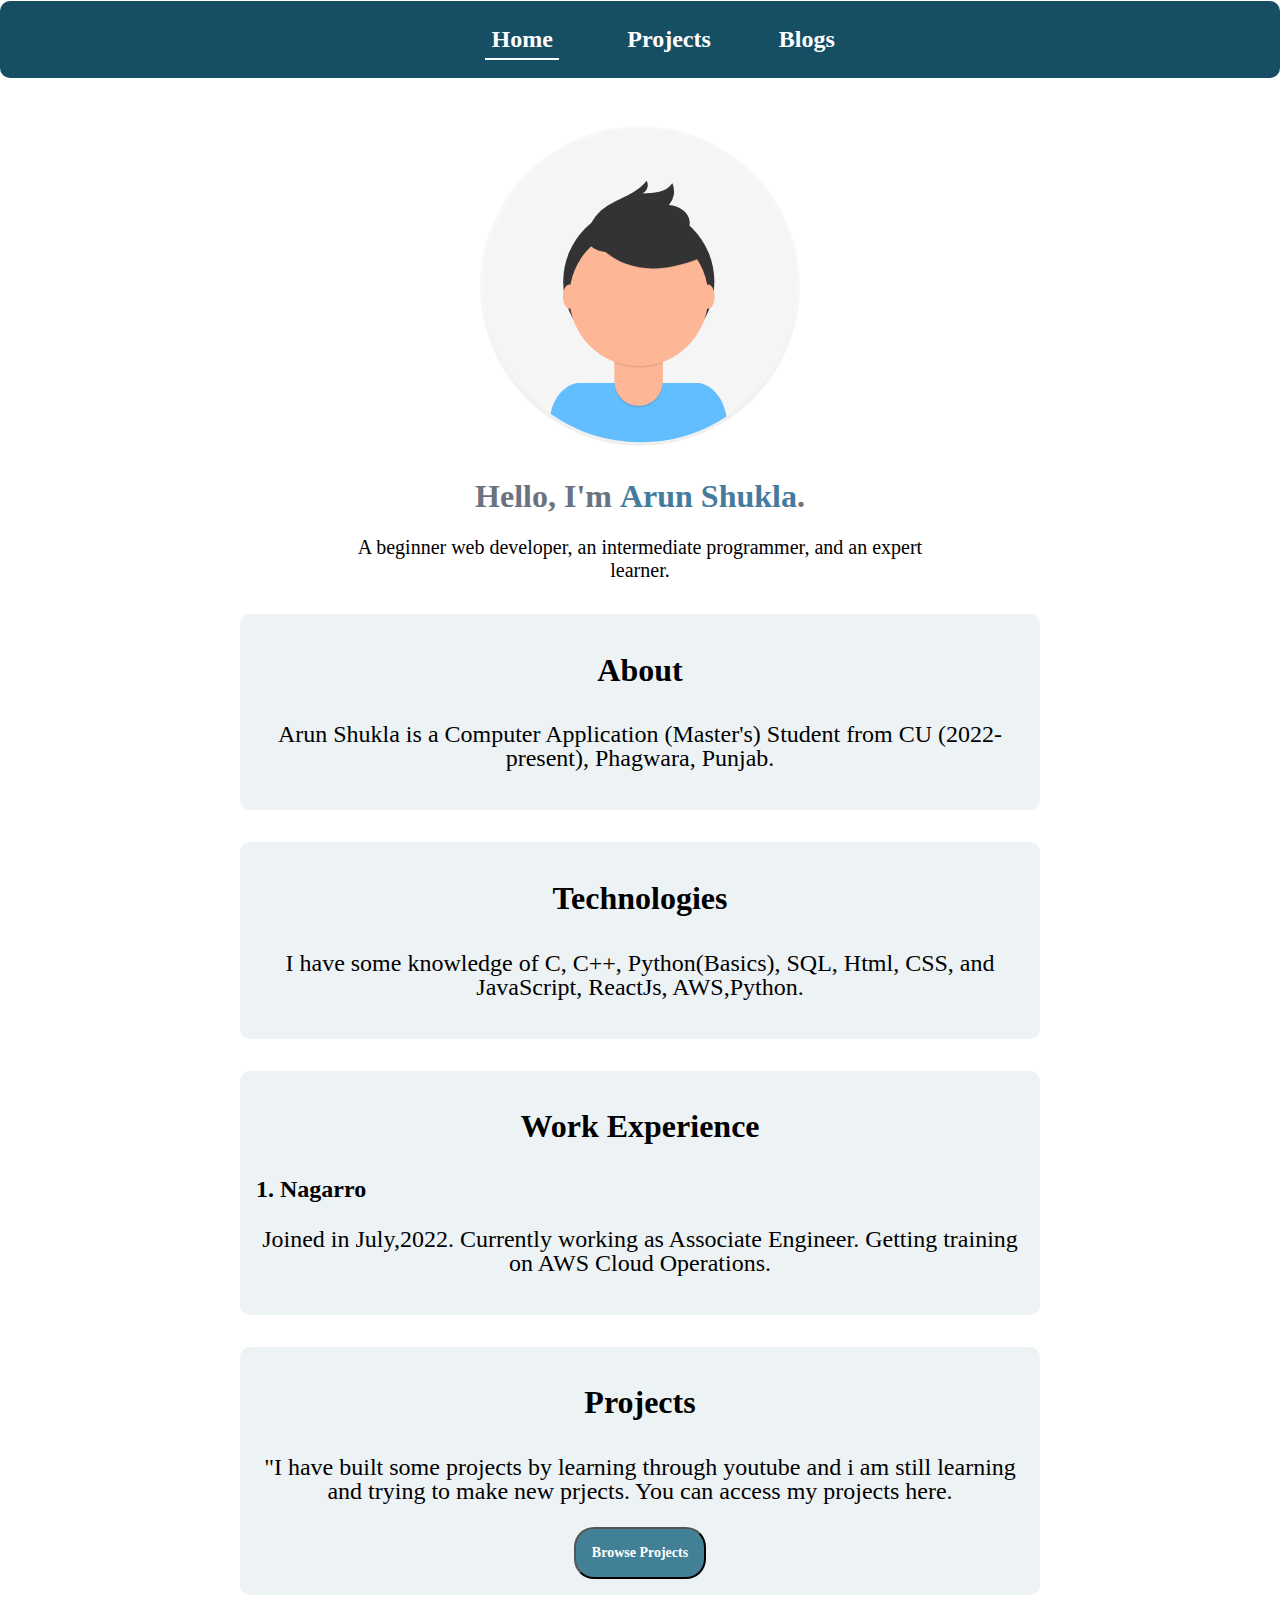
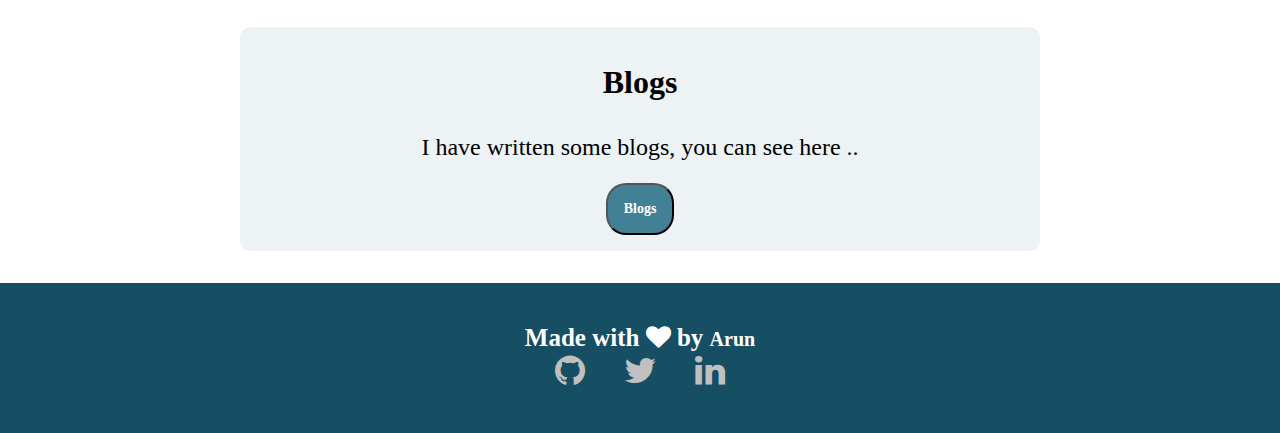
<file: index.html>
<!DOCTYPE html>
<html lang="en">
<head>
    <meta charset="UTF-8">
    <meta http-equiv="X-UA-Compatible" content="IE=edge">
    <meta name="viewport" content="width=device-width, initial-scale=1.0">
    <title>Arun | Portfolio</title>
    <link rel="stylesheet" href="style.css">
    <link rel="stylesheet" href="https://cdnjs.cloudflare.com/ajax/libs/font-awesome/4.7.0/css/font-awesome.min.css">
    
</head>
<body id="index">
    <div class="nav-container">
        <nav class="menu">
            <ul class="non-bullet">
                <li class="inline"><a data-active="index" href="https://arunshukla.netlify.app/" target="_self" class="optlinks">Home</a></li>
                <li class="inline"><a data-active="projects" href="https://arunshukla.netlify.app/project.html" target="_self" class="optlinks">Projects</a></li>
                <li class="inline"><a data-active="blogs" href="https://arunshukla.netlify.app/blog.html" target="_self" class="optlinks">Blogs</a></li>
            </ul>
        </nav>
    </div>
     <header class="header container">
        <img src="realprofilepic.svg" alt="profile pic" class="header-img">
        <h1 class="headerHeading">
            Hello, I'm <span class="highlight">Arun Shukla</span>.
        </h1>
        <p>A beginner web developer, an intermediate programmer, and an expert learner.</p>
     </header>
     <div class="main">
     <section class="projectts lightgrey">
        <div class="ddescription">
            <h1>About </h1>
            <p>Arun Shukla is a Computer Application (Master's) Student from CU (2022-present), Phagwara, Punjab.</p>
        </div>
     </section>
     <section class="projectts lightgrey">
        <div class="ddescription">
            <h1>Technologies</h1>
            <p>I have some knowledge of C, C++, Python(Basics), SQL, Html, CSS, and JavaScript, ReactJs, AWS,Python.</p>
        </div>
     </section>
          <section class="projectts lightgrey">
        <div class="ddescription">
            <h1>Work Experience</h1>
            <h2>1. Nagarro </h2>
            <p>Joined in July,2022. Currently working as Associate Engineer. Getting training on AWS Cloud Operations.</p>
        </div>
     </section>
         
     <section class="projectts lightgrey">
        <div class="ddescription">
            <h1>Projects</h1>
            <p>"I have built some projects by learning through youtube and i am still learning and trying to make new prjects. You can access my projects here.</p>
           <div class="inlinebtn"> <a href="https://arunshukla.netlify.app/project.html" class="links" target="_self"><button class="link-p">Browse Projects</button></a></div>
        </div>
     </section>
     <section class="projectts lightgrey">
        <div class="ddescription">
            <h1>Blogs</h1>
            <p>I have written some blogs, you can see here ..</p>
            <div class="inlinebtn"> <a href="https://arunshukla.netlify.app/blog.html" class="links" target="_self"><button class="link-p">Blogs</button></a></div>
        </div>
     </section>
            <footer class="footer">
                <div class="footer-div">
                   <p>
                      Made with <i class="fa fa-heart"></i> by <a href="https://arunshukla.netlify.app/" target="_blank" class="with-para"> Arun</a>
                      <br>
                      <a href="https://github.com/anshu1016" target="_blank"><i class="fa fa-github"></i></a>
                      <a href="https://twitter.com/ArunShu47012704" target="_blank"><i class="fa fa-twitter"></i></a>
                      <a href="https://www.linkedin.com/in/arun-shukla-1399a9196" target="_blank"><i class="fa fa-linkedin"></i></a>
                   </p>
                </div>
             </footer>
    </div>
    <script src="activePage.js"></script>
</body>
</html>
</file>
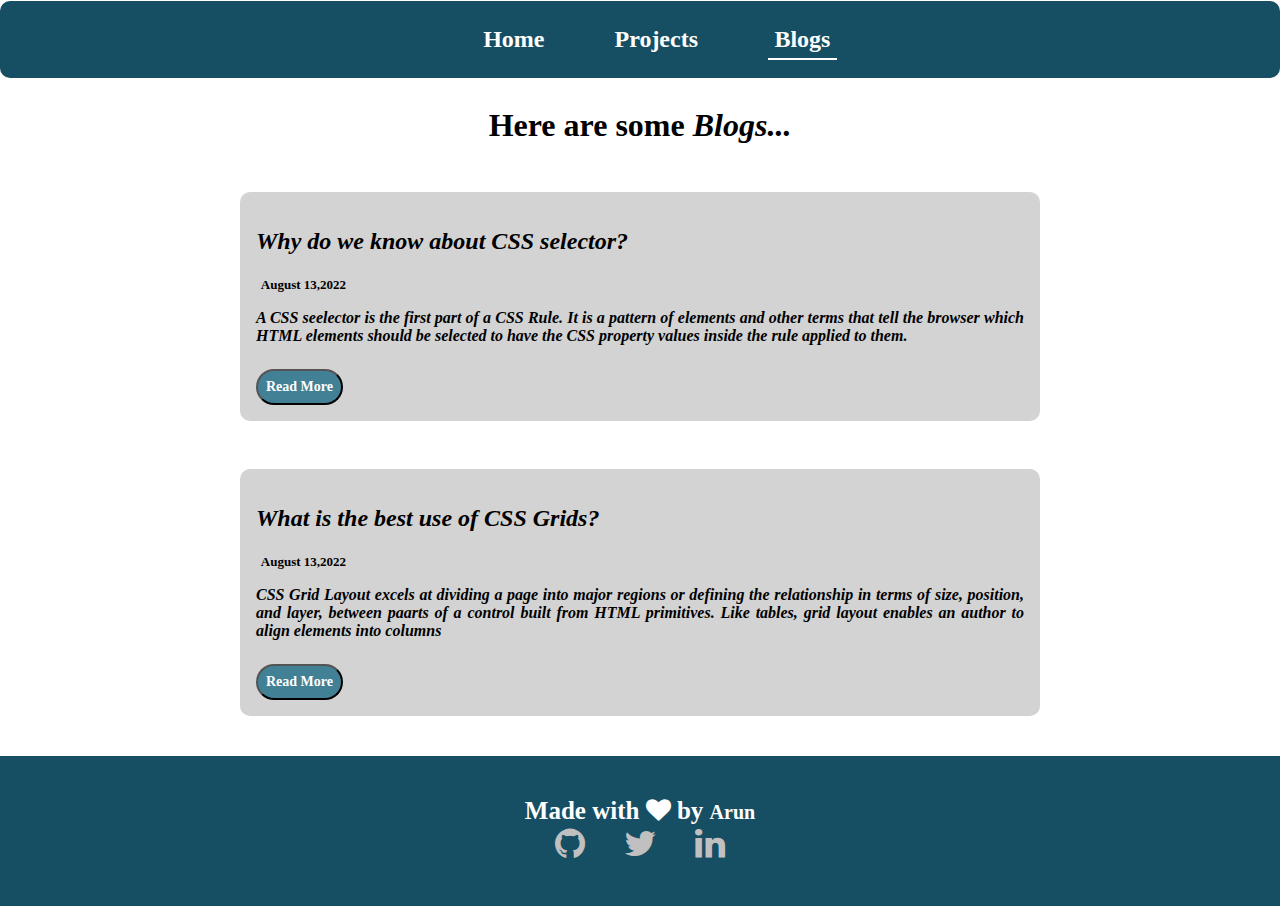
<file: blog.html>
<!DOCTYPE html>
<html lang="en">
<head>
    <meta charset="UTF-8">
    <meta http-equiv="X-UA-Compatible" content="IE=edge">
    <meta name="viewport" content="width=device-width, initial-scale=1.0">
    <link rel="stylesheet" href="https://cdnjs.cloudflare.com/ajax/libs/font-awesome/4.7.0/css/font-awesome.min.css">
    <link rel="stylesheet" href="style.css">
    <title>Arun | Blogs</title>
</head>
<body id="blogs">
    <div class="nav-container">
       
        <nav class="menu">
            <ul class="nonBullet">
                <li class="inline">
                    <a data-active="index" href="https://arunshukla.netlify.app/index.html" class="optlinks " target="_self"> Home </a>
                </li>
                <li class="inline">
                    <a data-active="projects" href="https://arunshukla.netlify.app/project.html" class="optlinks" target="_self"> Projects </a>
                </li>
                <li class="inline">
                    <a data-active="blogs" href="https://arunshukla.netlify.app/blog.html" class="optlinks" target="_self"> Blogs </a>
                </li>
            </ul>
        </nav>
    </div>
    <div class="main">
        <h1 class="heading">Here are some <span> Blogs...</span></h1>
        <section class="blog">
            <div class="bcontainer">
                <h2>Why do we know about CSS selector?</h2>
                <small>August 13,2022</small>
                <p>A CSS seelector is the first part of a CSS Rule. It is a pattern of elements and other terms that tell the browser which HTML elements should be selected to have the CSS property values inside the rule applied to them.</p>
                <a href="https://arunshukla.netlify.app/blog1.html" class="bloglinks" target="_blank"><button>Read More</button></a>
            </div>
        </section>
        <section class="blog">
            <div class="bcontainer">
                <h2>What is the best use of CSS Grids?</h2>
                <small>August 13,2022</small>
                <p>CSS Grid Layout excels at dividing a page into major regions or defining the relationship in terms of size, position, and layer, between paarts of a control built from HTML primitives. Like tables, grid layout enables an author to align elements into columns</p>
                <a href="https://arunshukla.netlify.app/blog2.html" class="bloglinks" target="_blank"><button>Read More</button></a>
            </div>
        </section>
        <footer class="footer">
            <div class="footer-div">
               <p>
                  Made with <i class="fa fa-heart"></i> by <a href="https://arunshukla.netlify.app/" target="_self" class="with-para"> Arun</a>
                  <br>
                  <a href="https://github.com/anshu1016" target="_blank"><i class="fa fa-github"></i></a>
                  <a href="https://twitter.com/ArunShu47012704" target="_blank"><i class="fa fa-twitter"></i></a>
                  <a href="https://www.linkedin.com/in/arun-shukla-1399a9196" target="_blank"><i class="fa fa-linkedin"></i></a>
               </p>
            </div>
         </footer>
    </div>
    <script src="activePage.js"></script>
</body>
</html>
</file>
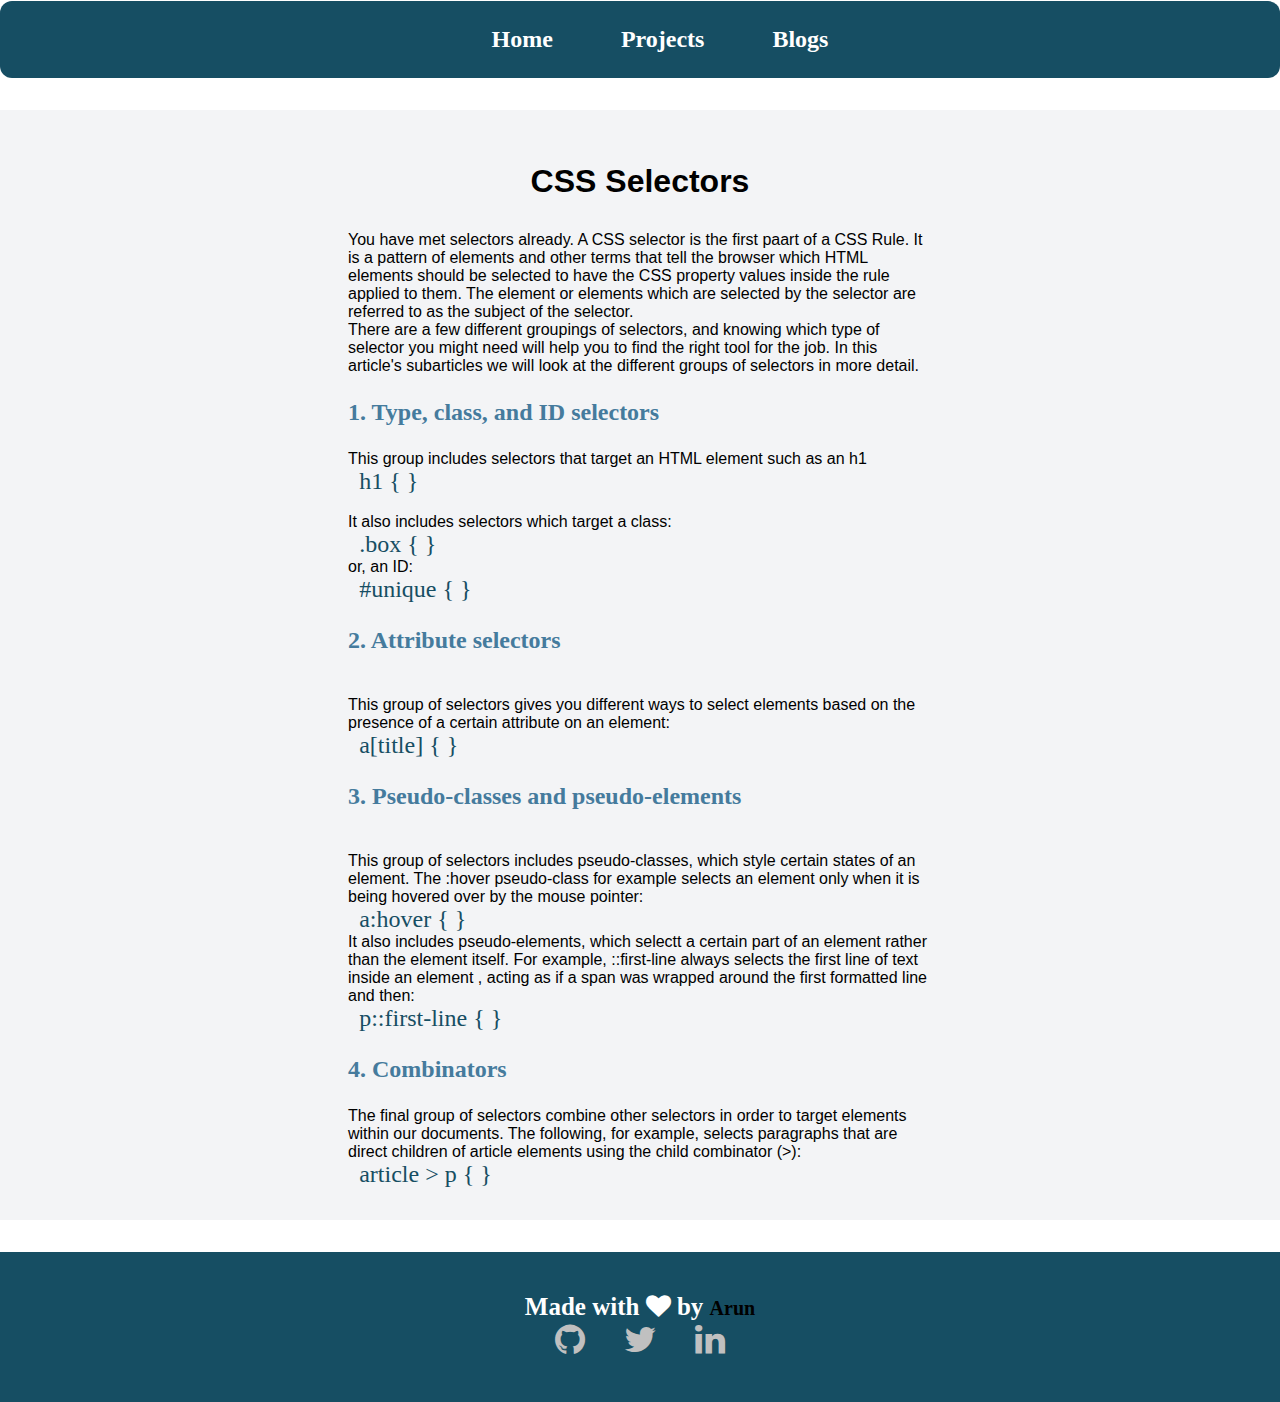
<file: blog1.html>
<!DOCTYPE html>
<html lang="en">
<head>
    <meta charset="UTF-8">
    <meta http-equiv="X-UA-Compatible" content="IE=edge">
    <meta name="viewport" content="width=device-width, initial-scale=1.0">
    <title>Arun | Portfolio</title>
    <link rel="stylesheet" href="blog1.css">
    <link rel="stylesheet" href="https://cdnjs.cloudflare.com/ajax/libs/font-awesome/4.7.0/css/font-awesome.min.css">
</head>
<body>
    <div class="nav-container">
        <nav class="menu">
            <ul class="non-bullet">
                <li class="inline"><a href="https://arunshukla.netlify.app/" target="_self" class="optlinks">Home</a></li>
                <li class="inline"><a href="https://arunshukla.netlify.app/project.html/" target="_self" class="optlinks">Projects</a></li>
                <li class="inline"><a href="https://arunshukla.netlify.app/blog.html/" target="_self" class="optlinks">Blogs</a></li>
            </ul>
        </nav>
    </div>
     
     <section class="section lightgrey">
        <div class="container">
            <h1>CSS Selectors </h1>
            <article>
                You have met selectors already. A CSS selector is the first paart of a CSS Rule. It is a pattern of elements and other terms that tell the browser which HTML elements should be selected to have the CSS property values inside the rule applied to them. The element or elements which are selected by the selector are referred to as the subject of the selector. <br> There are a few different groupings of selectors, and knowing which type of selector you might need will help you to find the right tool for the job. In this article's subarticles we will look at the different groups of selectors in more detail. <br>

                <h3>1. Type, class, and ID selectors</h3>
                This group includes selectors that target an HTML element such as an h1 <br>
                <span>h1 { }</span><br><br>It also includes selectors which target a class: <br>

                <span>.box { }</span>
                <br>or, an ID: <br>

                <span>#unique { }</span> <br>
                <h3>2. Attribute selectors</h3><br>This group of selectors gives you different ways to select elements based on the presence of a certain attribute on an element:  <br>

               <span> a[title] { } </span><br>
               <h3>3. Pseudo-classes and pseudo-elements</h3><br>
               This group of selectors includes pseudo-classes, which style certain states of an element. The :hover pseudo-class for example selects an element only when it is being hovered over by the mouse pointer:

                  <br> <span> a:hover { }</span><br>
                    
                    It also includes pseudo-elements, which selectt a certain part of an element rather than the element itself. For example, ::first-line always selects the first line of text inside an element , acting as if a span was wrapped around the first formatted line and then: <br>

                <span> p::first-line { }</span>
                <br><h3>4. Combinators</h3>
               The final group of selectors combine other selectors in order to target elements within our documents. The following, for example, selects paragraphs that are direct children of article elements using the child combinator (>): <br><span>article > p { }</span>
            </article>

        </div>
     
     
     </section>
            <footer class="footer">
                <div class="footer-div">
                   <p>
                      Made with <i class="fa fa-heart"></i> by <a href="https://arunshukla.netlify.app/" target="_self" class="with-para"> Arun</a>
                      <br>
                      <a href="https://github.com/anshu1016" target="_blank"><i class="fa fa-github"></i></a>
                      <a href="https://twitter.com/ArunShu47012704" target="_blank"><i class="fa fa-twitter"></i></a>
                      <a href="https://www.linkedin.com/in/arun-shukla-1399a9196" target="_blank"><i class="fa fa-linkedin"></i></a>
                   </p>
                </div>
             </footer>
    </div>
</body>
</html>
</file>
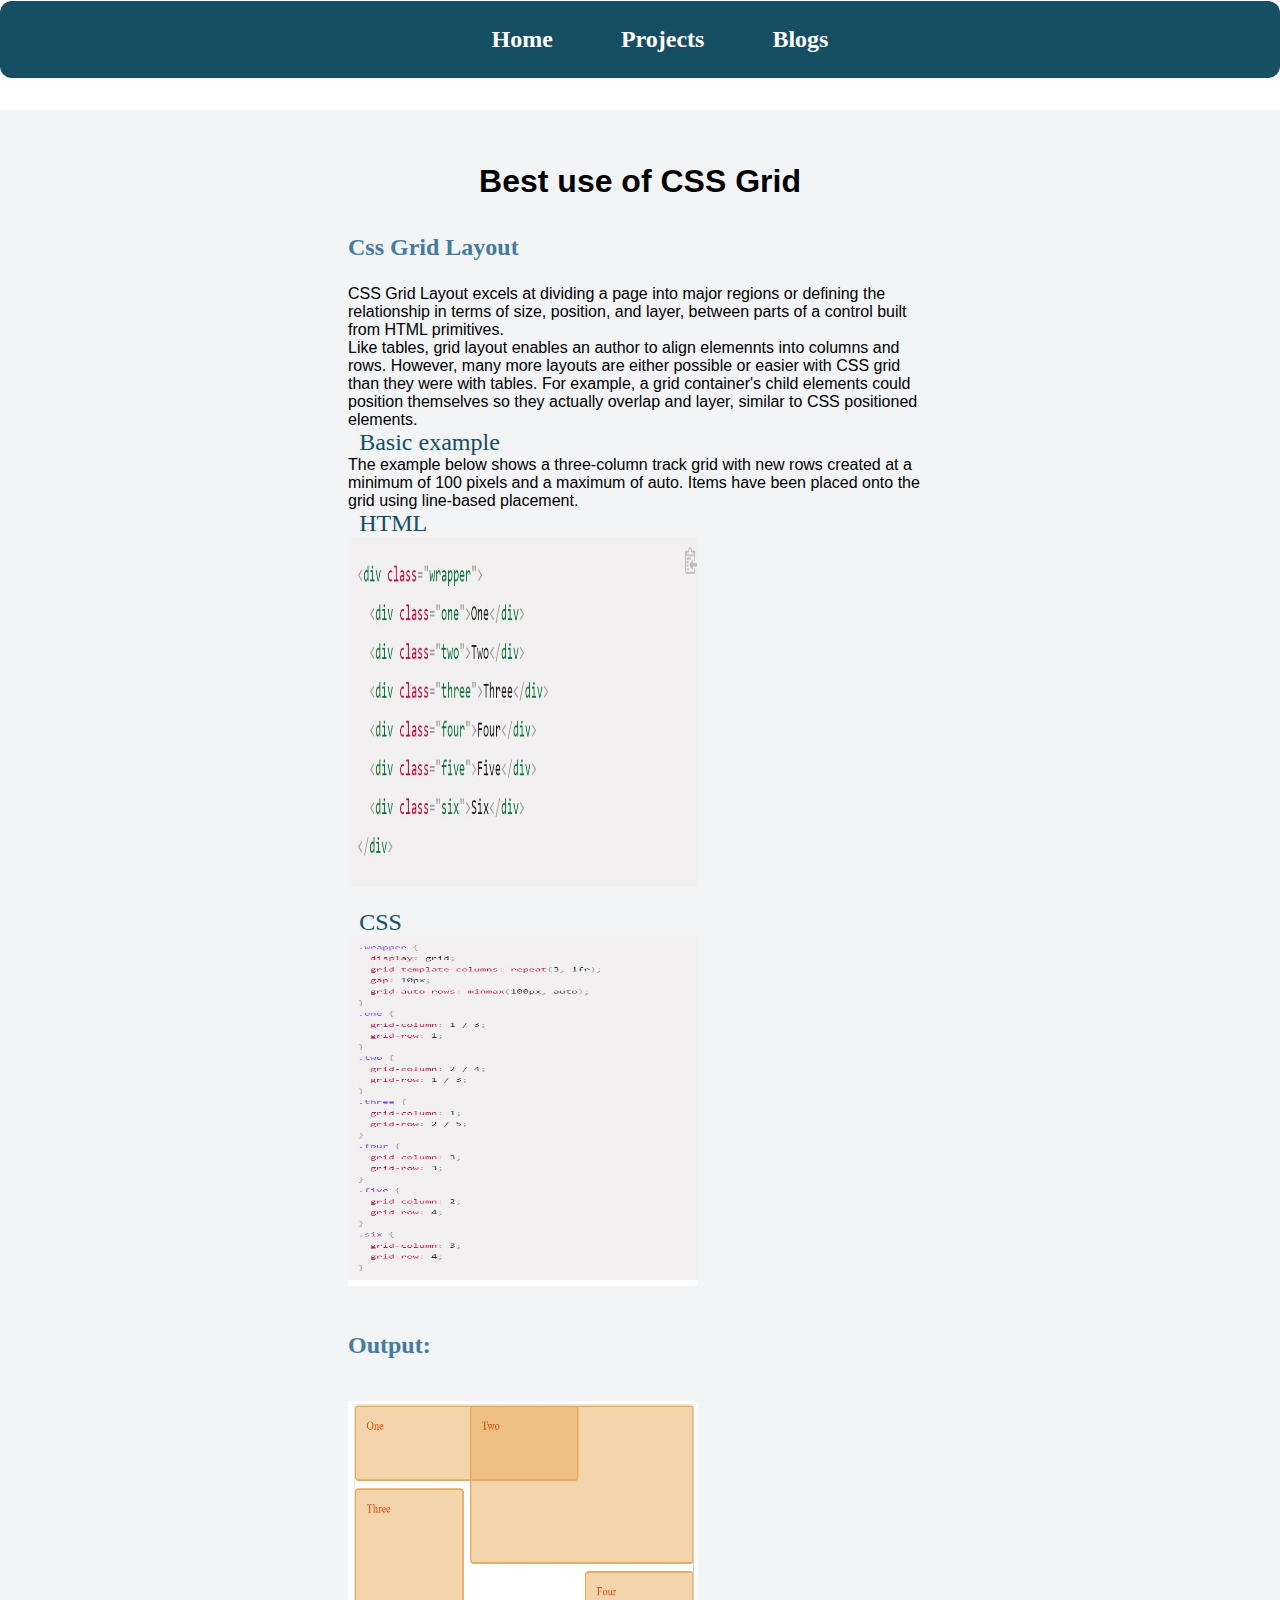
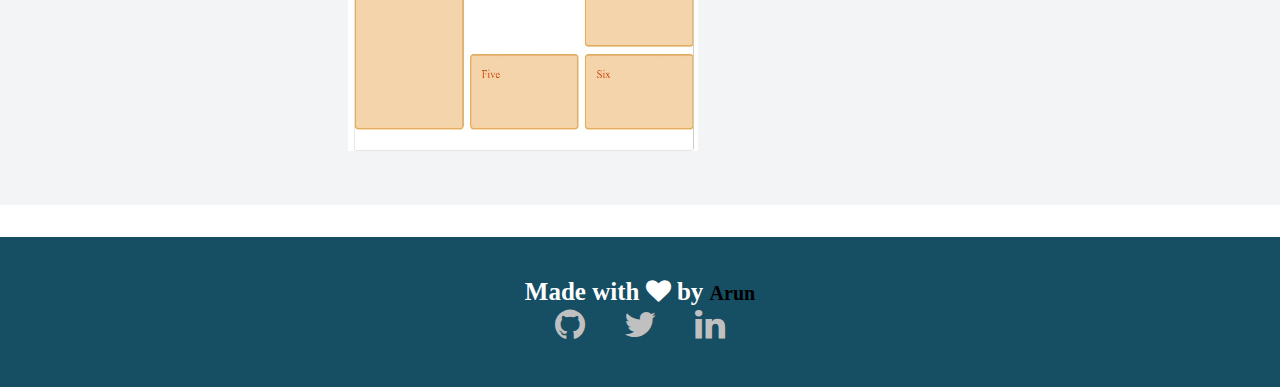
<file: blog2.html>
<!DOCTYPE html>
<html lang="en">
<head>
    <meta charset="UTF-8">
    <meta http-equiv="X-UA-Compatible" content="IE=edge">
    <meta name="viewport" content="width=device-width, initial-scale=1.0">
    <title>Arun | Portfolio</title>
    <link rel="stylesheet" href="blog2.css">
    <link rel="stylesheet" href="https://cdnjs.cloudflare.com/ajax/libs/font-awesome/4.7.0/css/font-awesome.min.css">
</head>
<body>
    <div class="nav-container">
        <nav class="menu">
            <ul class="non-bullet">
                <li class="inline"><a href="https://arunshukla.netlify.app/" target="_self" class="optlinks">Home</a></li>
                <li class="inline"><a href="https://arunshukla.netlify.app/project.html/" target="_self" class="optlinks">Projects</a></li>
                <li class="inline"><a href="https://arunshukla.netlify.app/blog.html/" target="_self" class="optlinks">Blogs</a></li>
            </ul>
        </nav>
    </div>
     
     <section class="section lightgrey">
        <div class="container">
            <h1>Best use of CSS Grid </h1>
            <article>
                <h3>Css Grid Layout</h3>
                CSS Grid Layout excels at dividing a page into major regions or defining the relationship in terms of size, position, and layer, between parts of a control built from HTML primitives.
                <br>
                Like tables, grid layout enables an author to align elemennts into columns and rows. However, many more layouts are either possible or easier with CSS grid than they were with tables. For example, a grid container's child elements could position themselves so they actually overlap and layer, similar to CSS positioned elements. <br>
                <span>Basic example</span><br>
                The example below shows a three-column track grid with new rows created at a minimum of 100 pixels and a maximum of auto. Items have been placed onto the grid using line-based placement.
                <br><span>HTML</span>
                <br>
                    <div>
                        <img src="htmlcode.jpg" alt="HTML COde" srcset="htmlcode.jpg">
                    </div>
                <br>
                <span>CSS</span><br>
                    <div>
                        <img src="cssCode.jpg" alt="CSS CODE" srcset="cssCode.jpg">
                    </div><br>
                    
                <h3>Output: </h3><br>
                <div>
                    <img src="cssgrid.jpg" alt="css grid" srcset="cssgrid.jpg">
                </div><br>
            </article>

        </div>
     
     
     </section>
            <footer class="footer">
                <div class="footer-div">
                   <p>
                      Made with <i class="fa fa-heart"></i> by <a href="index.html" target="_blank" class="with-para"> Arun</a>
                      <br>
                      <a href="https://github.com/anshu1016" target="_blank"><i class="fa fa-github"></i></a>
                      <a href="https://twitter.com/ArunShu47012704" target="_blank"><i class="fa fa-twitter"></i></a>
                      <a href="https://www.linkedin.com/in/arun-shukla-1399a9196" target="_blank"><i class="fa fa-linkedin"></i></a>
                   </p>
                </div>
             </footer>
    </div>
</body>
</html>
</file>
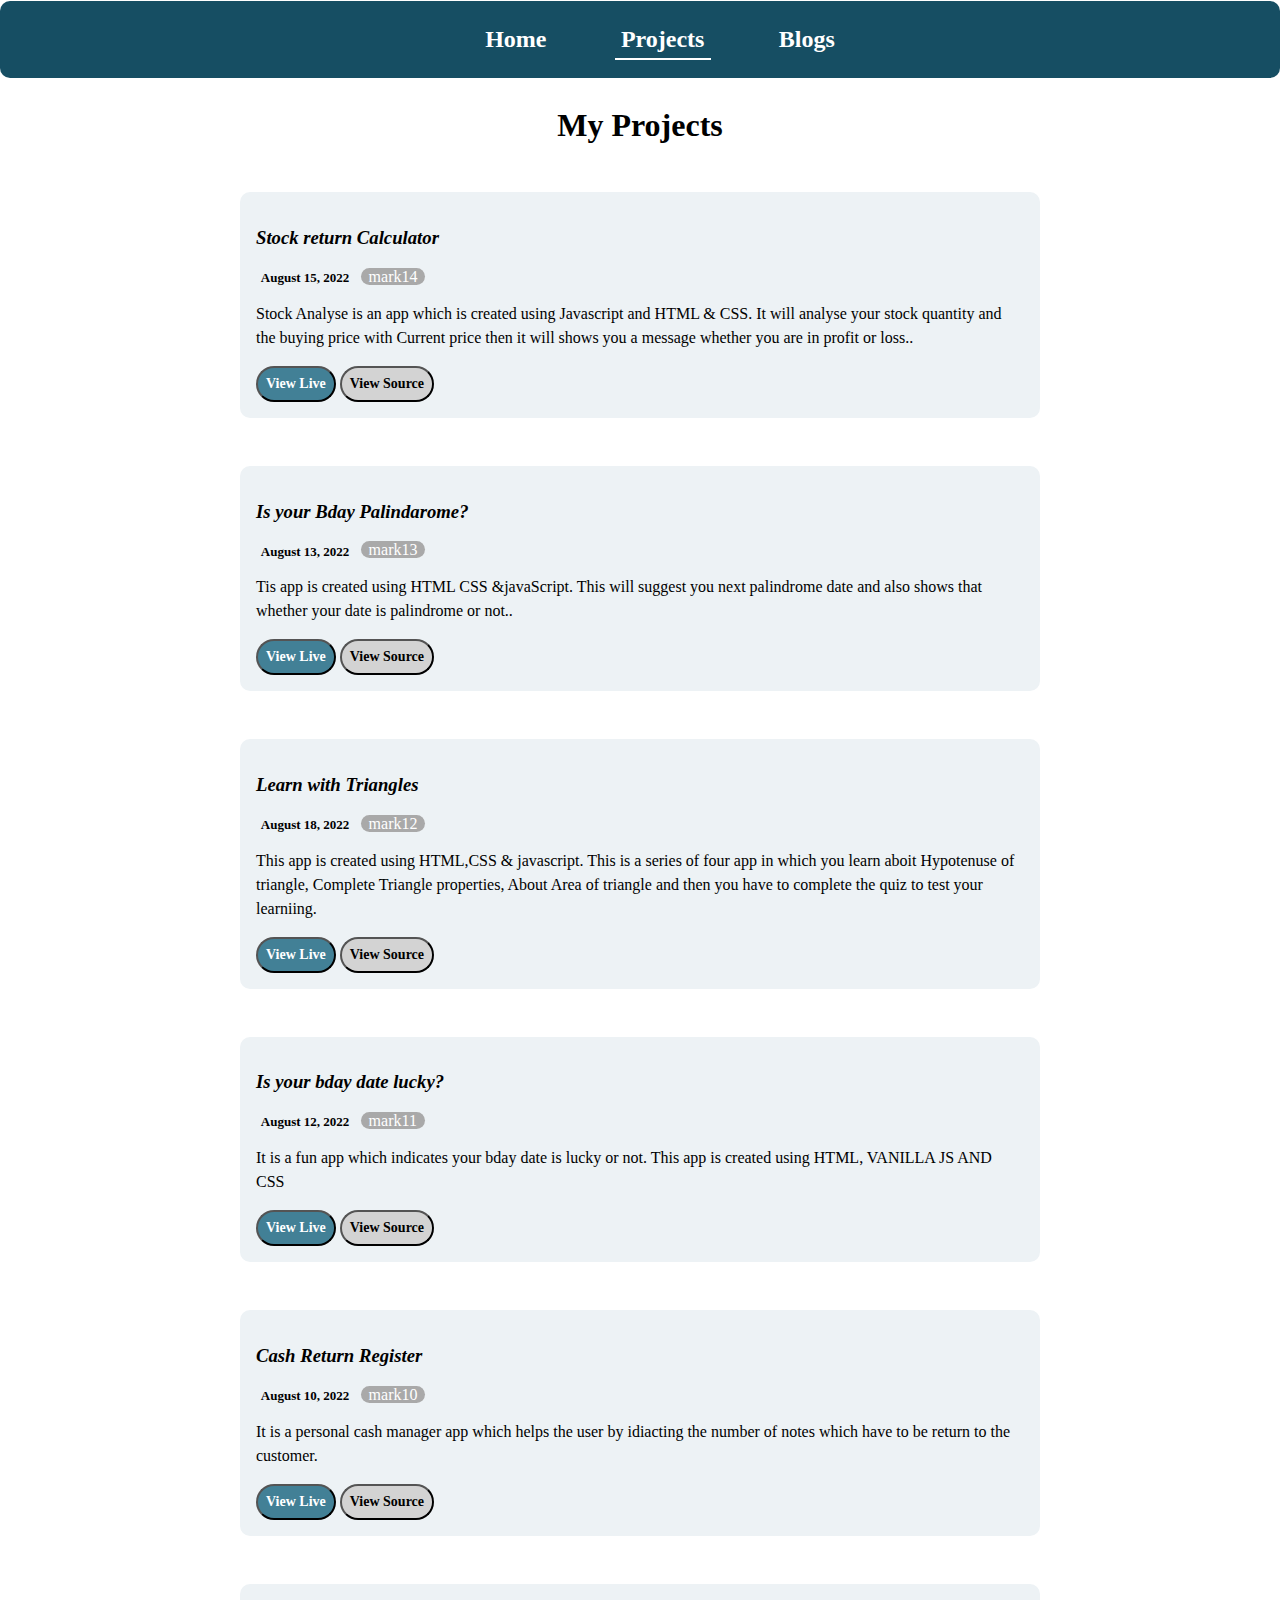
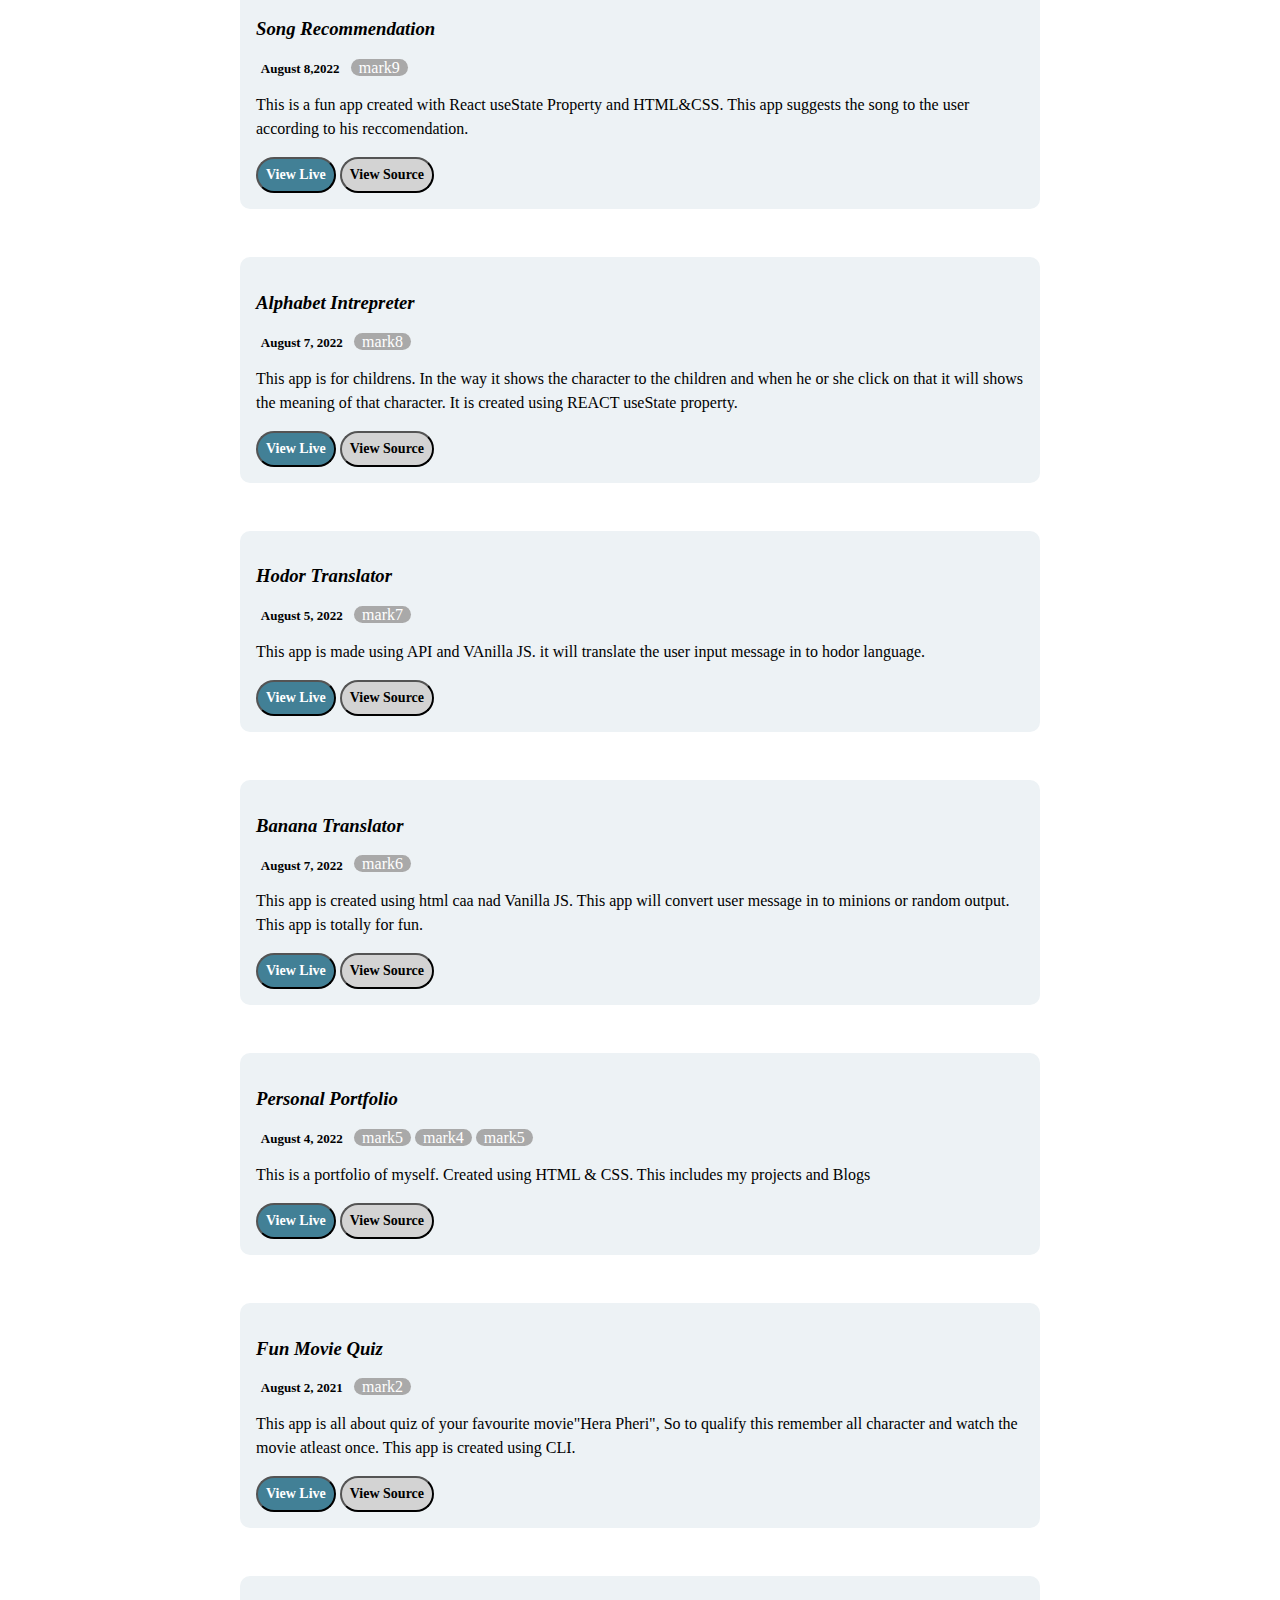
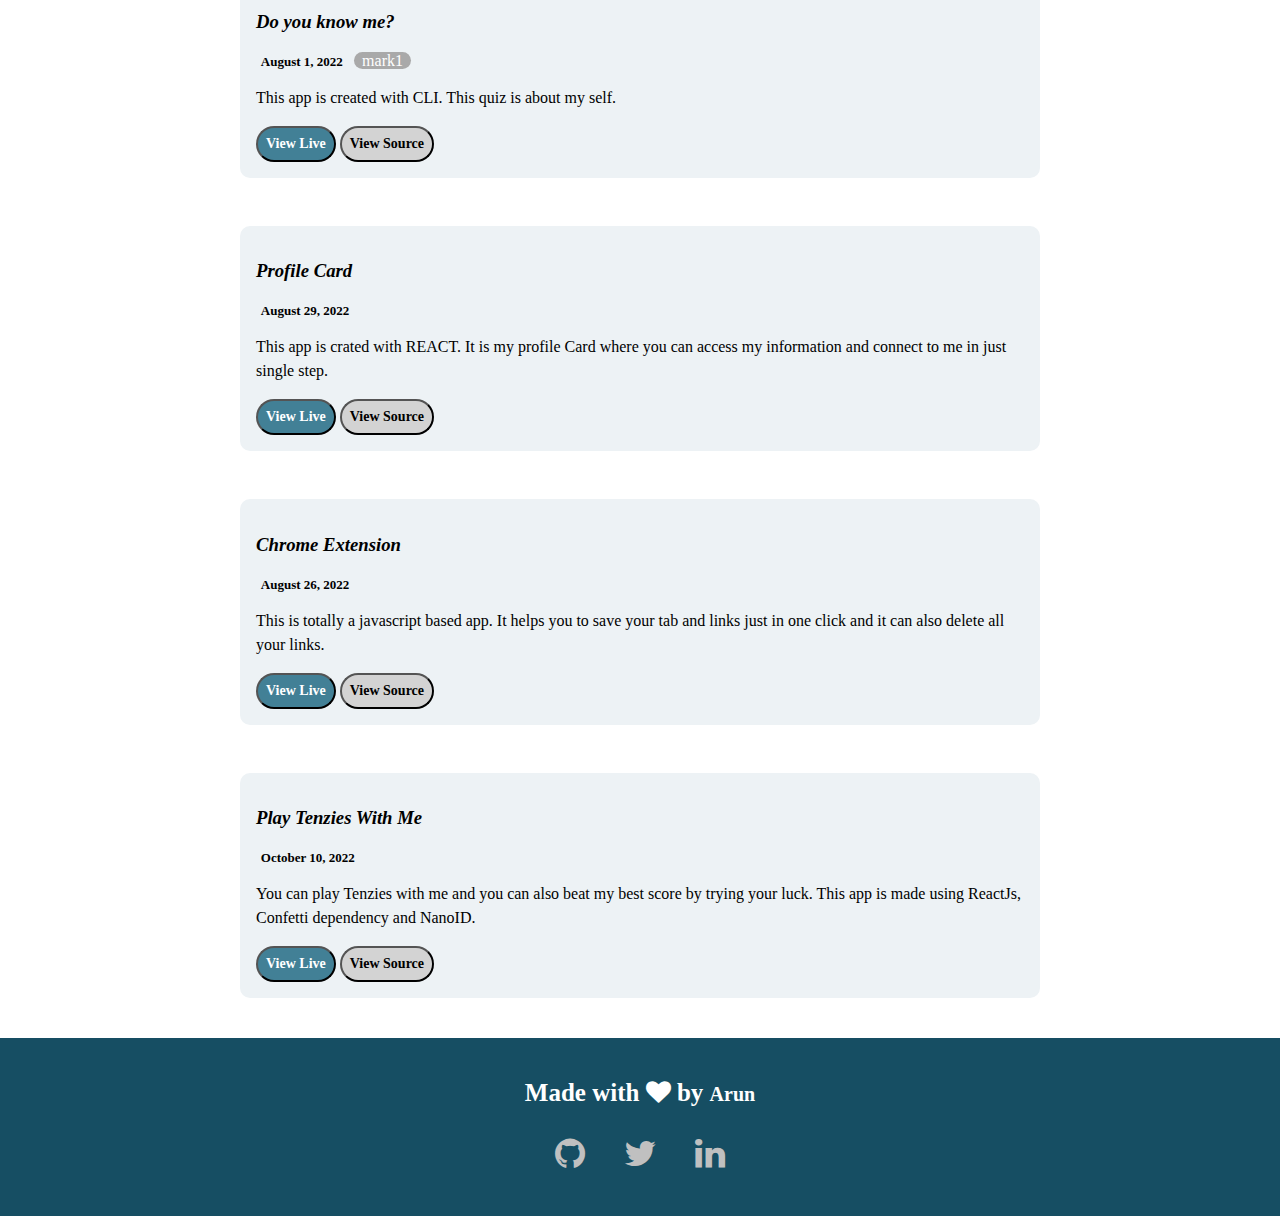
<file: project.html>
<!DOCTYPE html>
<html lang="en">
<head>
    <meta charset="UTF-8">
    <meta http-equiv="X-UA-Compatible" content="IE=edge">
    <meta name="viewport" content="width=device-width, initial-scale=1.0">
    <link rel="stylesheet" href="style.css">
    <link rel="stylesheet" href="https://cdnjs.cloudflare.com/ajax/libs/font-awesome/4.7.0/css/font-awesome.min.css">
    <title>Arun Projects</title>
</head>
<body id="projects">
    <div class="nav-container">
        <nav class="menu">
            <ul class="non-bullet">
                <li class="inline"><a data-active="index" href="https://arunshukla.netlify.app/index.html" target="_self" class="optlinks">Home</a></li>
                <li class="inline"><a data-active="projects" href="https://arunshukla.netlify.app/project.html" target="_self" class="optlinks">Projects</a></li>
                <li class="inline"><a data-active="blogs" href="https://arunshukla.netlify.app/blog.html" target="_self" class="optlinks">Blogs</a></li>
            </ul>
        </nav>
    </div>
    <div><h1 class = "heading">My Projects</h1></div>
    <div class="main">
        <section class="project">
            <div class="description">
                <h3>Stock return Calculator</h3>
                <small>August 15, 2022 &nbsp;</small><span>mark14</span>
                <p>Stock Analyse is an app which is created using Javascript and HTML & CSS. It will analyse your stock quantity and the buying price with Current price then it will shows you a message whether you are in profit or loss..</p>
                <a href="https://astockanalyse.netlify.app/" target="_blank" class="links"><button class="links-pri-btn">  View Live  </button></a>
                <a href="https://github.com/anshu1016/Stock-Market-Analysis-" target="_blank" class="links"><button class="links-sec-btn">  View Source  </button></a>
            </div>
        </section>
        <section class="project">
            <div class="description">
                <h3>Is your Bday Palindarome?</h3>
                <small>August 13, 2022 &nbsp;</small><span>mark13</span>
                <p> Tis app is created using HTML CSS &javaScript. This will suggest you next palindrome date and also shows that whether your date is palindrome or not.. </p>
                <a href="https://as-is-your-bday-palindrome.netlify.app/" target="_blank" class="links"><button class="links-pri-btn">View Live</button></a>
                <a href="https://github.com/anshu1016/is-your-bday-palindrome-" target="_blank" class="links"><button class="links-sec-btn">View Source</button></a>
            </div>
        </section>
        <section class="project">
            <div class="description">
                <h3>Learn with Triangles</h3>
                <small>August 18, 2022 &nbsp;</small><span>mark12</span>
                <p>This app is created using HTML,CSS & javascript. This is a series of four app in which you learn aboit Hypotenuse of triangle, Complete Triangle properties, About Area of triangle and then you have to complete the quiz to test your learniing. </p>
                <a href="https://as-complete-triangle.netlify.app/" target="_blank" class="links"><button class="links-pri-btn">View Live</button></a>
                <a href="https://github.com/anshu1016/Triangles-quiz" target="_blank" class="links"><button class="links-sec-btn">View Source</button></a>
            </div>
        </section>
        <section class="project">
            <div class="description">
                <h3>Is your bday date lucky?</h3>
                <small>August 12, 2022 &nbsp;</small><span>mark11</span>
                <p>It is a fun app which indicates your bday date is lucky or not. This app is created using HTML, VANILLA JS AND CSS</p>
                <a href="https://as-isyourbdaylucky.netlify.app/" target="_blank" class="links"><button class="links-pri-btn">View Live</button></a>
                <a href="https://github.com/anshu1016/Lucky-Bday" target="_blank" class="links"><button class="links-sec-btn">View Source</button></a>
            </div>
        </section>
        <section class="project">
            <div class="description">
                <h3>Cash Return Register</h3>
                <small>August 10, 2022 &nbsp;</small><span>mark10</span>
                <p>It is a personal cash manager app which helps the user by idiacting the number of notes which have to be return to the customer.</p>
                <a href="https://as-cash-registerr.netlify.app/" target="_blank" class="links"><button class="links-pri-btn">View Live</button></a>
                <a href="https://github.com/anshu1016/cash-Register" target="_blank" class="links"><button class="links-sec-btn">View Source</button></a>
            </div>
        </section>
        <section class="project">
            <div class="description">
                <h3>Song Recommendation</h3>
                <small>August 8,2022  &nbsp;</small><span>mark9</span>
                <p>This is a fun app created with React useState Property and HTML&CSS. This app suggests the song to the user according to his reccomendation.</p>
                <a href="https://as-song-recommendation.netlify.app/" target="_blank" class="links"><button class="links-pri-btn">View Live</button></a>
                <a href="https://github.com/anshu1016/today-song-recommendation" target="_blank" class="links"><button class="links-sec-btn">View Source</button></a>
            </div>
        </section>
        <section class="project">
            <div class="description">
                <h3>Alphabet Intrepreter</h3>
                <small>August 7, 2022 &nbsp;</small><span>mark8</span>
                <p>This app is for childrens. In the way it shows the character to the children and when he or she click on that it will shows the meaning of that character. It is created using REACT useState property.</p>
                <a href="https://as-alphabet-intrepreter.netlify.app/" target="_blank" class="links"><button class="links-pri-btn">View Live</button></a>
                <a href="https://github.com/anshu1016/Alphabet-Intrepreter" target="_blank" class="links"><button class="links-sec-btn">View Source</button></a>
            </div>
        </section>
        <section class="project">
            <div class="description">
                <h3>Hodor Translator</h3>
                <small>August 5, 2022 &nbsp;</small><span>mark7</span>
                <p>This app is made using API and VAnilla JS. it will translate the user input message in to hodor language.</p>
                <a href="https://as-hodor-translator.netlify.app/" target="_blank" class="links"><button class="links-pri-btn">View Live</button></a>
                <a href="https://github.com/anshu1016/Hodor-translator" target="_blank" class="links"><button class="links-sec-btn">View Source</button></a>
            </div>
        </section>
        <section class="project">
            <div class="description">
                <h3>Banana Translator</h3>
                <small>August 7, 2022 &nbsp;</small><span>mark6</span>
                <p>This app is created using html caa nad Vanilla JS. This app will convert user message in to minions or random output. This app is totally for fun.</p>
                <a href="https://as-banana-translator.netlify.app/" target="_blank" class="links"><button class="links-pri-btn">View Live</button></a>
                <a href="https://github.com/anshu1016/Banana-Translator" target="_blank" class="links"><button class="links-sec-btn">View Source</button></a>
            </div>
        </section>
        <section class="project">
            <div class="description">
                <h3>Personal Portfolio</h3>
                <small>August 4, 2022 &nbsp;</small><span>mark5</span>&nbsp;<span>mark4</span>&nbsp;<span>mark5</span>&nbsp;
                <p>This is a portfolio of myself. Created using HTML & CSS. This includes my projects and Blogs</p>
                <a href="https://arunshukla.netlify.app/" class="links" target="_blank"><button class="links-pri-btn">View Live</button></a>
                <a href="https://github.com/anshu1016/personal-portfolio" target="_blank" class="links"><button class="links-sec-btn">View Source</button></a>
            </div>
        </section>
        <section class="project">
            <div class="description">
                <h3>Fun Movie Quiz</h3>
                <small>August 2, 2021 &nbsp;</small><span>mark2</span>
                <p>This app is all about quiz of your favourite movie"Hera Pheri", So to qualify this remember all character and watch the movie atleast once. This app is created using CLI.</p>
                <a href="https://replit.com/@ArunShukla/Fun-Quiz#index.js?embed=1&output=1" target="_blank" class="links"><button class="links-pri-btn">View Live</button></a>
                <a href="https://github.com/anshu1016/Fun-Quiz" target="_blank" class="links"><button class="links-sec-btn">View Source</button></a>
            </div>
        </section>
        <section class="project">
            <div class="description">
                <h3>Do you know me?</h3>
                <small>August 1, 2022 &nbsp;</small><span>mark1</span>
                <p>This app is created with CLI. This quiz is about my self.</p>
                <a href="https://replit.com/@ArunShukla/Do-you-Know-me-Quiz?v=1?embed=1&output=1" target="_blank" class="links"><button class="links-pri-btn">View Live</button></a>
                <a href="https://github.com/anshu1016/Do-you-Know-me-Quiz" target="_blank" class="links"><button class="links-sec-btn">View Source</button></a>
            </div>
        </section>
        <section class="project">
            <div class="description">
                <h3>Profile Card</h3>
                <small>August 29, 2022 &nbsp;</small>
                <p>This app is crated with REACT. It is my profile Card where you can access my information and connect to me in just single step.</p>
                <a href="https://as-profile-card.netlify.app/" target="_blank" class="links"><button class="links-pri-btn">View Live</button></a>
                <a href="https://github.com/anshu1016/Profile-Card" target="_blank" class="links"><button class="links-sec-btn">View Source</button></a>
            </div>
        </section>
        <section class="project">
            <div class="description">
                <h3>Chrome Extension</h3>
                <small>August 26, 2022 &nbsp;</small>
                <p>This is totally a javascript based app. It helps you to save your tab and links just in one click  and it can also delete all your links.</p>
                <a href="https://github.com/anshu1016/Mark-Important-Chrome-Extension" target="_blank" class="links"><button class="links-pri-btn">View Live</button></a>
                <a href="https://github.com/anshu1016/Mark-Important-Chrome-Extension" target="_blank" class="links"><button class="links-sec-btn">View Source</button></a>
            </div>
        </section>
          <section class="project">
            <div class="description">
                <h3>Play Tenzies With Me</h3>
                <small>October 10, 2022 &nbsp;</small>
                <p>You can play Tenzies with me and you can also beat my best score by trying your luck. This app is made using ReactJs, Confetti dependency and NanoID.</p>
                <a href="https://playtenzieswithme.netlify.app/" target="_blank" class="links"><button class="links-pri-btn">View Live</button></a>
                <a href="" target="_blank" class="links"><button class="links-sec-btn">View Source</button></a>
            </div>
        </section>
       
               
            <footer class="footer">
                <div class="footer-div">
                   <p>
                      Made with <i class="fa fa-heart"></i> by <a href="https://arunshukla.netlify.app/" target="_self" class="with-para"> Arun</a>
                      <br><br>
                      <a href="https://github.com/anshu1016" target="_blank"><i class="fa fa-github"></i></a>
                      <a href="https://twitter.com/ArunShu47012704" target="_blank"><i class="fa fa-twitter"></i></a>
                      <a href="https://www.linkedin.com/in/arun-shukla-1399a9196" target="_blank"><i class="fa fa-linkedin"></i></a>
                   </p>
                </div>
             </footer>
        </div>
        
    <script src="activePage.js"></script>
</body>
</html>
</file>
<file: style.css>
*{
    font-family: Georgia, 'Times New Roman', Times, serif;
   
}
:root {
    --primary-color: #457b9d;
    --white: white;
    --off-white: #F3F4F6;
    --dark-gray: #6B7280;
    --projects: #EDF2F5;
}
body{
    margin: 0px;

}
/** Header**/
.nav-container{
    display: block;
    margin-top: 1px;
    background-color: #164e63;
    box-sizing: border-box;
    padding: 0.5rem;
    border-radius: 10px;
    margin-bottom: 00.5rem;
    text-align: center;
}
.menu{
    display: block;
    
    padding: 1px;
    
}
.non-bullet{
    list-style-type: none;
    
}
.inline{
    display: inline;
    padding: 2rem;
    
}
.optlinks{
    color: white;
   
    font-size: 24px;
    text-decoration: none;
    font-weight: bolder;
    font-display:initial;
    cursor:pointer;
}
.menu a.active{
    border-bottom: 2px solid white;
    width:100%;
    padding: 0.4rem;;
    
}
.container {
    width: 90%;
    max-width: 600px;
    margin: auto;
}

.header {
    text-align: center;
    margin-top: 3rem;
}

.header-img {
    width: 90%;
    max-width: 320px;
    display: block;
    margin: auto;
    margin-bottom: 2rem;
}

.highlight {
    font-weight: bolder;
    color: var(--primary-color);
}

.headerHeading {
    color: var(--dark-gray);
}

.header p {
    font-size: 20px;
    font-weight: 400;
}

.ddescription{
    box-sizing: border-box;
    background-color: #EDF2F5;
    padding: 1rem;
    border-radius: 10px;
    width: 90%;
    max-width: 800px;
    margin: auto;
    display: block;
}
.ddescription h1 {
    text-align: center;
    padding-bottom: 0.6rem;
}

.ddescription h3{
    font-weight: bolder;
    font-style: oblique;
    
}
.ddescription span{
    padding: 0rem 0.5rem;
    color: white;
    background-color: darkgray;
    border-radius: 10px;
}
.ddescription small{
    font-size: small;
    font-weight: bold;
    padding: 0.3rem;
}
.ddescription p{
    text-align: center;
    font-weight: 500;
    font-size: 24px;
    line-height: 24px;
    font-weight: 500;
}/**
.section {
    margin: 2rem 0rem;
    padding: 2rem 0rem;
}

.section h1 {
    text-align: center;
    padding-bottom: 0.6rem;
}

.section p {
    padding: 0rem 0.5rem;
}

.sections {
    text-align: justify;
}

.lightgrey {
    background-color: var(--off-white);
}
**/
.main{
    display: block;
    margin: auto;

}
.projectts{
    display: block;
    margin: 2rem 0rem;
    
}
.project{
    display: block;
    margin: 2rem 0rem;
    padding: 0.5rem;
}
.description{
    box-sizing: border-box;
    background-color: #EDF2F5;
    padding: 1rem;
    border-radius: 10px;
    width: 90%;
    max-width: 800px;
    margin: auto;
    display: block;
}
.description h1 {
    text-align: center;
    padding-bottom: 0.6rem;
}

.description h3{
    font-weight: bolder;
    font-style: oblique;
    
}
.description span{
    padding: 0rem 0.5rem;
    color: white;
    background-color: darkgray;
    border-radius: 10px;
}
.description small{
    font-size: small;
    font-weight: bold;
    padding: 0.3rem;
}
.description p{
    line-height: 24px;
    font-weight: 500;
}
.inlinebtn{
    text-align: center;
}
.links{
    font-size: x-large;
    text-decoration: none;
    font-weight: bolder;
    font-display:initial;
    cursor:pointer;
}
.link-p{
    background-color: #428096;
    color: white;
    padding: 0.5rem;
    border-radius: 20px;
    font-size: 14px;
    cursor: pointer;
    font-weight: bold;
    padding: 1rem;
}
.links-pri-btn{
    background-color:#428096;
    color: white;
    padding: 0.5rem;
    border-radius: 20px;
    font-size: 14px;
    cursor: pointer;
    font-weight: bold;
}
.links-sec-btn{
    background-color:lightgray;
    color:black;
    padding: 0.5rem;
    border-radius: 20px;
    font-size: 14px;
    cursor: pointer;
    font-weight: bold;
}

.heading{
    text-align: center;
    padding: 0.5rem;
    color: black;
}
.heading span{
    font-style: italic;
    font-family: cursive;
    font-weight: bolder;
    
}
.blog{
    display: block;
    margin: 2rem 0rem;
    padding: 0.5rem;
}
.bcontainer{
    box-sizing: border-box;
    background-color:lightgrey;
    padding: 1rem;
    border-radius: 10px;
    width: 90%;
    max-width: 800px;
    margin: auto;
    display: block;
}
.bcontainer h2{
    font-weight: bolder;
    font-style: oblique;
    
}

.bcontainer small{
    font-size: small;
    font-weight: bold;
    padding: 0.3rem;
}
 .bcontainer p{
   text-align: justify;
   font-size: medium;
   font-style: italic;
   font-weight: bold;
 }
 .bloglinks{
    color: white;
   
    font-size: x-large;
    text-decoration: none;
    font-weight: bolder;
    font-display:initial;
    cursor:pointer;
 }

.bcontainer button{
    background-color: #428096;
    margin-top: 0.5rem;

    color: white;
    padding: 0.5rem;
    border-radius: 20px;
    font-size: 14px;
    cursor: pointer;
    font-weight: bold;
}
.footer div {
    color: black;
    background-color:#164e63 ;
    padding: 1rem;
    text-align: center;
}


.footer p {
    font-size: 25px;
    font-weight: bolder;
    color:#fff;
}
.footer a {
    padding-inline: 1rem;
    font-size: 35px;
    color: silver;
    text-decoration: none;
    
}

.footer .with-para {
    padding-inline: 0rem;
    font-size: 20px;
    color: white;
    text-decoration: dotted;
}
</file>
<file: blog1.css>
*{
    font-family: Georgia, 'Times New Roman', Times, serif;
   
}
:root {
    --primary-color: #457b9d;
    --white: white;
    --off-white: #F3F4F6;
    --dark-gray: #6B7280;
    --projects: #EDF2F5;
}
body{
    margin: 0px;

}
/** Header**/
.nav-container{
    display: block;
    margin-top: 1px;
    background-color: #164e63;
    box-sizing: border-box;
    padding: 0.5rem;
    border-radius: 12px;
    margin-bottom: 00.5rem;
    text-align: center;
}
.menu{
    display: block;
    
    padding: 1px;
    
}
.non-bullet{
    list-style-type: none;
    
}
.inline{
    display: inline;
    padding: 2rem;
    
}
.optlinks{
    color: white;
   
    font-size: x-large;
    text-decoration: none;
    font-weight: bolder;
    font-display:initial;
    cursor:pointer;
}

.container {
    width: 90%;
    max-width: 600px;
    margin: auto;
}

.header {
    text-align: center;
    margin-top: 3rem;
}

.header-img {
    width: 90%;
    max-width: 320px;
    display: block;
    margin: auto;
    margin-bottom: 2rem;
}

.highlight {
    font-weight: bolder;
    color: var(--primary-color);
}

.header-heading {
    color: var(--dark-gray);
}

.header p {
    font-size: 20px;
    font-weight: 400;
}
.section {
    margin: 2rem 0rem;
    padding: 2rem 0rem;
}

.section h1 {
    text-align: center;
    padding-bottom: 0.6rem;
    font-family: 'Lucida Sans', 'Lucida Sans Regular', 'Lucida Grande', 'Lucida Sans Unicode', Geneva, Verdana, sans-serif;
    font-weight: bolder;
    
}

 article{
    font-family: 'Lucida Sans', 'Lucida Sans Regular', 'Lucida Grande', 'Lucida Sans Unicode', Geneva, Verdana, sans-serif;
    font-size: medium;
    padding-inline: 0.5rem;;
    
}

.sections {
    text-align: justify;
}

.lightgrey {
    background-color: var(--off-white);
}
h3{
    font-family: Georgia, 'Times New Roman', Times, serif;
    font-size: x-large;
    font-weight: bolder;
    color:#457b9d;

}
span{
    text-align: justify;
    font-family: 'Times New Roman', Times, serif;
    color:#164e63;
    font-size: x-large;
    font-weight: lighter;
    padding: 0.7rem;
    margin-top: 0.5rem;
    margin-bottom: 0.5rem;


}

.footer div {
    color: black;
    background-color:#164e63 ;
    padding: 1rem;
    text-align: center;
}


.footer p {
    font-size: 25px;
    font-weight: bolder;
    color:#fff;
}
.footer a {
    padding-inline: 1rem;
    font-size: 35px;
    color: silver;
    text-decoration: none;
    
}

.footer .with-para {
    padding-inline: 0rem;
    font-size: 20px;
    color: black;
    text-decoration: none;
}
</file>
<file: blog2.css>
*{
    font-family: Georgia, 'Times New Roman', Times, serif;
   
}
:root {
    --primary-color: #457b9d;
    --white: white;
    --off-white: #F3F4F6;
    --dark-gray: #6B7280;
    --projects: #EDF2F5;
}
body{
    margin: 0px;

}
/** Header**/
.nav-container{
    display: block;
    margin-top: 1px;
    background-color: #164e63;
    box-sizing: border-box;
    padding: 0.5rem;
    border-radius: 12px;
    margin-bottom: 00.5rem;
    text-align: center;
}
.menu{
    display: block;
    
    padding: 1px;
    
}
.non-bullet{
    list-style-type: none;
    
}
.inline{
    display: inline;
    padding: 2rem;
    
}
.optlinks{
    color: white;
   
    font-size: x-large;
    text-decoration: none;
    font-weight: bolder;
    font-display:initial;
    cursor:pointer;
}

.container {
    width: 90%;
    max-width: 600px;
    margin: auto;
}

.header {
    text-align: center;
    margin-top: 3rem;
}

.header-img {
    width: 90%;
    max-width: 320px;
    display: block;
    margin: auto;
    margin-bottom: 2rem;
}

.highlight {
    font-weight: bolder;
    color: var(--primary-color);
}

.header-heading {
    color: var(--dark-gray);
}

.header p {
    font-size: 20px;
    font-weight: 400;
}
.section {
    margin: 2rem 0rem;
    padding: 2rem 0rem;
}

.section h1 {
    text-align: center;
    padding-bottom: 0.6rem;
    font-family: 'Lucida Sans', 'Lucida Sans Regular', 'Lucida Grande', 'Lucida Sans Unicode', Geneva, Verdana, sans-serif;
    font-weight: bolder;
    
}

 article{
    font-family: 'Lucida Sans', 'Lucida Sans Regular', 'Lucida Grande', 'Lucida Sans Unicode', Geneva, Verdana, sans-serif;
    font-size: medium;
    padding-inline: 0.5rem;;
    
}

.sections {
    text-align: justify;
}

.lightgrey {
    background-color: var(--off-white);
}
h3{
    font-family: Georgia, 'Times New Roman', Times, serif;
    font-size: x-large;
    font-weight: bolder;
    color:#457b9d;

}
span{
    text-align: justify;
    font-family: 'Times New Roman', Times, serif;
    color:#164e63;
    font-size: x-large;
    font-weight: lighter;
    padding: 0.7rem;
    margin-top: 0.5rem;
    margin-bottom: 0.5rem;


}
img{
    width:350px;
    height: 350px;
}
.footer div {
    color: black;
    background-color:#164e63 ;
    padding: 1rem;
    text-align: center;
}


.footer p {
    font-size: 25px;
    font-weight: bolder;
    color:#fff;
}
.footer a {
    padding-inline: 1rem;
    font-size: 35px;
    color: silver;
    text-decoration: none;
    
}

.footer .with-para {
    padding-inline: 0rem;
    font-size: 20px;
    color: black;
    text-decoration: none;
}
</file>
